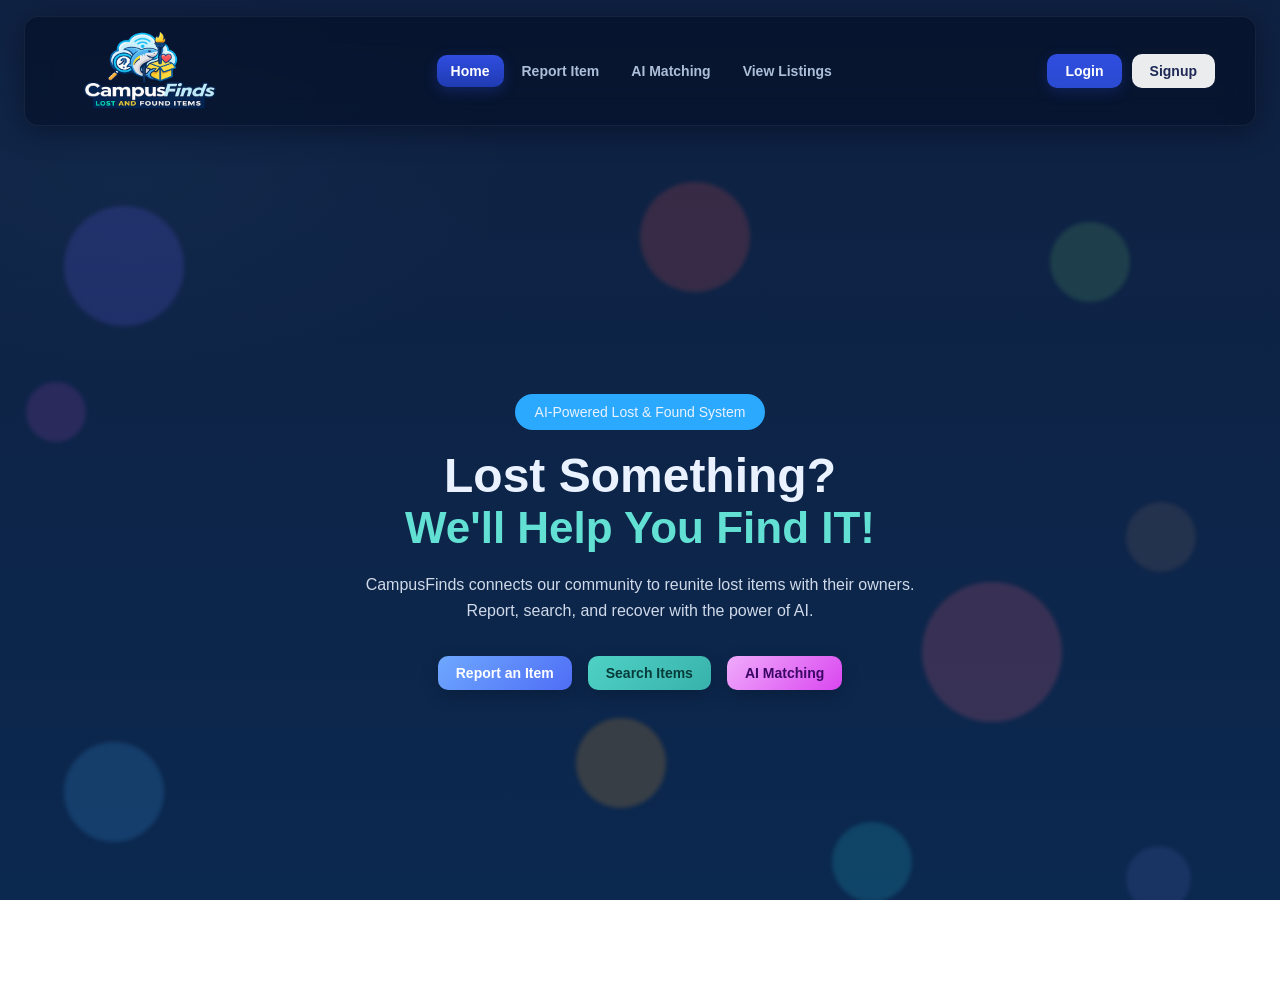
<file: index.html>
<!DOCTYPE html>
<html lang="en">
<head>
  <link rel="preconnect" href="https://ijfjkvwvkunhkipchfep.supabase.co">

    <meta charset="UTF-8">
    <meta name="viewport" content="width=device-width,initial-scale=1.0" />
    <title>CampusFinds | Home</title>
    <link rel="stylesheet" href="style.css">
    <link rel="stylesheet" href="responsive.css">
    <style>
        /* ── Profile Modal Dark Theme ── */
        #profileModal .modal-box {
            background: #1a1f2e !important;
            border: 1px solid rgba(255,255,255,0.08) !important;
            border-radius: 20px !important;
            padding: 0 !important;
            overflow: hidden;
            box-shadow: 0 32px 80px rgba(0,0,0,0.6) !important;
            max-width: 420px !important;
            width: 90% !important;
            position: relative;
        }

        .profile-modal-header {
            background: linear-gradient(135deg, #1e3a5f 0%, #1a1f2e 100%);
            padding: 36px 28px 24px;
            text-align: center;
            position: relative;
            border-bottom: 1px solid rgba(255,255,255,0.07);
        }

        .profile-modal-header h2 {
            font-size: 22px;
            font-weight: 700;
            color: #f1f5f9;
            margin: 0 0 20px;
            text-align: center;
        }

        .profile-pic-wrapper {
            position: relative;
            display: inline-block;
            cursor: pointer;
            margin: 0 auto;
        }

        .profile-pic-wrapper img {
            width: 100px;
            height: 100px;
            border-radius: 50%;
            object-fit: cover;
            border: 3px solid #3b82f6;
            box-shadow: 0 0 0 4px rgba(59,130,246,0.15);
            display: block;
            transition: opacity 0.2s;
        }

        .profile-pic-wrapper:hover img { 
            opacity: 0.75; 
        }

        .profile-pic-edit-overlay {
            position: absolute;
            inset: 0;
            border-radius: 50%;
            background: rgba(0,0,0,0.6);
            display: flex;
            flex-direction: column;
            align-items: center;
            justify-content: center;
            opacity: 0;
            transition: opacity 0.2s;
            pointer-events: none;
            gap: 4px;
        }

        .profile-pic-wrapper:hover .profile-pic-edit-overlay { 
            opacity: 1; 
        }

        .profile-pic-edit-overlay span { 
            font-size: 24px; 
        }

        .profile-pic-edit-overlay p { 
            font-size: 11px; 
            color: #fff; 
            font-weight: 600; 
            margin: 0; 
            letter-spacing: 0.5px; 
            text-transform: uppercase;
        }

        .profile-pic-hint {
            font-size: 12px;
            color: rgba(255,255,255,0.5);
            margin-top: 12px;
            text-align: center;
        }

        /* Hidden real file input, triggered by clicking the picture */
        #profileChangePic { 
            display: none !important; 
        }

        .profile-modal-body {
            padding: 24px 28px;
            background: #1a1f2e;
        }

        .profile-field {
            margin-bottom: 16px;
            background: rgba(255,255,255,0.04);
            border: 1px solid rgba(255,255,255,0.07);
            border-radius: 12px;
            padding: 14px 16px;
        }

        .profile-field .field-label {
            font-size: 11px;
            font-weight: 600;
            text-transform: uppercase;
            letter-spacing: 0.8px;
            color: rgba(255,255,255,0.4);
            margin-bottom: 6px;
        }

        .profile-field .field-value {
            font-size: 15px;
            font-weight: 600;
            color: #f1f5f9;
        }

        .profile-actions {
            display: flex;
            flex-direction: column;
            gap: 12px;
            margin-top: 24px;
        }

        .profile-save-btn {
            width: 100%;
            padding: 14px;
            border-radius: 12px;
            border: none;
            background: linear-gradient(135deg, #3b82f6, #2563eb);
            color: #fff;
            font-size: 15px;
            font-weight: 700;
            cursor: pointer;
            transition: all 0.2s;
            display: none;
            box-shadow: 0 4px 14px rgba(59,130,246,0.3);
        }

        .profile-save-btn:hover { 
            background: linear-gradient(135deg, #2563eb, #1d4ed8); 
            transform: translateY(-2px);
            box-shadow: 0 6px 20px rgba(59,130,246,0.4);
        }

        /* Close button styling */
        #profileModal .close {
            position: absolute;
            top: 16px;
            right: 16px;
            z-index: 10;
            width: 36px;
            height: 36px;
            display: flex;
            align-items: center;
            justify-content: center;
            border-radius: 50%;
            background: rgba(255,255,255,0.08);
            font-size: 22px;
            color: rgba(255,255,255,0.6);
            cursor: pointer;
            transition: all 0.2s;
            border: none;
            line-height: 1;
        }

        #profileModal .close:hover { 
            background: rgba(255,255,255,0.15); 
            color: #fff;
            transform: rotate(90deg);
        }
    
        .logout-btn {
            background: rgba(248,113,113,0.1);
            color: #f87171;
            border: 1px solid rgba(248,113,113,0.2);
            padding: 6px 14px;
            border-radius: 8px;
            cursor: pointer;
            font-size: 0.85rem;
            font-weight: 500;
            transition: all 0.2s;
        }
        .logout-btn:hover { background: rgba(248,113,113,0.2); border-color: rgba(248,113,113,0.4); }
        </style>
</head>
<body>

    <!-- Navigation Bar -->
    <header class="navbar">
        <div class="logo">
           <a href="index.html" class="logo">
           <img src="images/Logo.png" alt="CampusFinds Logo">
           </a>
        </div>

        <nav class="nav-links">
            <a class="active" href="index.html">Home</a>
            <a href="report.html">Report Item</a>
            <a href="ai-matching.html">AI Matching</a>
            <a href="listings.html">View Listings</a>
        </nav>

        <div class="nav-actions">
            <button class="btn login" onclick="openModal('loginModal')">Login</button>
            <button class="btn signup" onclick="openModal('signupModal')">Signup</button>

            <div class="profile-area" id="profileArea" style="display:none;">
                <img id="navProfilePic" alt="Profile" style="cursor:pointer;border-radius:50%;width:38px;height:38px;object-fit:cover;border:2px solid #3b82f6" title="View Profile">
                <button class="logout-btn" onclick="logoutUser()">Logout</button>
            </div>
        </div>
    
        <button class="hamburger" id="hamburgerBtn" aria-label="Toggle menu" onclick="toggleNav()">
          <span></span><span></span><span></span>
        </button>
    </header>

    <!-- Hero Section -->
    <section class="hero">
        <span class="badge"> AI-Powered Lost &amp; Found System</span>

        <h2>Lost Something?</h2>
        <h3>We'll Help You Find IT!</h3>

        <p>
            CampusFinds connects our community to reunite lost items with their owners.
            Report, search, and recover with the power of AI.
        </p>

        <div class="hero-buttons">
            <a href="report.html" class="btn action-btn report"> Report an Item</a>
            <a href="listings.html" class="btn action-btn search"> Search Items</a>
            <a href="ai-matching.html" class="btn action-btn ai"> AI Matching</a>
        </div>

        <!-- Decorative Circles -->
        <div class="circle c1"></div>
        <div class="circle c2"></div>
        <div class="circle c3"></div>
        <div class="circle c4"></div>
        <div class="circle c5"></div>
        <div class="circle c6"></div>
        <div class="circle c7"></div>
        <div class="circle c8"></div>
        <div class="circle c9"></div>
        <div class="circle c10"></div>
    </section>

    <!-- LOGIN MODAL -->
    <div class="modal" id="loginModal">
        <div class="modal-box">
            <span class="close" onclick="closeModal('loginModal')">&times;</span>
            <h2>Login</h2>
            <p class="modal-sub">Enter your email and password to access your account</p>
            <div>
                <label>Email</label>
                <input type="text" id="loginEmail" placeholder="your.email@example.com">
                <label>Password</label>
                <input type="password" id="loginPassword" placeholder="Enter your password">
                <button type="button" class="modal-btn" onclick="loginUser()">Login</button>
            </div>
            <p class="modal-link">
                Don't have an account?
                <a onclick="switchModal('loginModal','signupModal')">Signup here</a>
            </p>
        </div>
    </div>

    <!-- SIGNUP MODAL -->
    <div class="modal" id="signupModal">
        <div class="modal-box">
            <span class="close" onclick="closeModal('signupModal')">&times;</span>
            <h2>Sign Up</h2>
            <p class="modal-sub">Create a new account to get started</p>
            <div>
                <label>Full Name</label>
                <input type="text" id="signupName" placeholder="Enter your name" required>
                <label>Email</label>
                <input type="email" id="signupEmail" placeholder="your.email@example.com" required>
                <label>Phone Number</label>
                <input type="tel" id="signupPhone" placeholder="e.g. 09123456789">
                <label>Password</label>
                <input type="password" id="signupPassword" placeholder="Create a password" minlength="8" required>
                <label>Confirm Password</label>
                <input type="password" id="signupConfirm" placeholder="Confirm your password" required>

                <div class="profile-upload">
                    <label for="profileInput" class="profile-circle">
                        <img id="profilePreview" src="images/default-avatar.png" alt="Profile">
                        <div class="upload-icon">+</div>
                    </label>
                    <input type="file" id="profileInput" accept="image/*">
                    <p>Profile Picture</p>
                </div>

                <button type="button" class="modal-btn" onclick="signupUser()">Signup</button>
            </div>
            <p class="modal-link">
                Already have an account?
                <a onclick="switchModal('signupModal','loginModal')">Login here</a>
            </p>
        </div>
    </div>

    <script src="js/supabase.js" defer></script>
    <script src="js/auth.js" defer></script>


    <!-- PROFILE MODAL -->
    <div class="modal" id="profileModal">
        <div class="modal-box">
            <span class="close" onclick="closeProfileModal()">&times;</span>

            <div class="profile-modal-header">
                <h2>My Profile</h2>
                <label for="profileChangePic" class="profile-pic-wrapper" title="Click to change photo">
                    <img id="profileModalPic" src="images/default-avatar.png" alt="Profile">
                    <div class="profile-pic-edit-overlay">
                        <span></span>
                        <p>Change Photo</p>
                    </div>
                </label>
                <p class="profile-pic-hint">Click photo to change</p>
                <input type="file" id="profileChangePic" accept="image/*" onchange="previewProfileChange(this)">
            </div>

            <div class="profile-modal-body">
                <div class="profile-field">
                    <div class="field-label">Full Name</div>
                    <div class="field-value" id="profileModalName">—</div>
                </div>
                <div class="profile-field">
                    <div class="field-label">Email</div>
                    <div class="field-value" id="profileModalEmail">—</div>
                </div>
                <div class="profile-field">
                    <div class="field-label">Phone Number</div>
                    <div class="field-value" id="profileModalPhone">—</div>
                </div>
                <div class="profile-actions">
                    <button id="changePicBtn" type="button" class="profile-save-btn" onclick="changeProfilePicture()"> Save Photo</button>
                </div>
            </div>
        </div>
    </div>

    <script>
    function previewProfileChange(input) {
        if (input.files && input.files[0]) {
            const reader = new FileReader();
            reader.onload = e => {
                document.getElementById('profileModalPic').src = e.target.result;
                const btn = document.getElementById('changePicBtn');
                if (btn) { btn.style.display = 'block'; }
            };
            reader.readAsDataURL(input.files[0]);
        }
    }
    </script>

<script>
function toggleNav(){
  var btn = document.getElementById('hamburgerBtn');
  var links = document.querySelector('.nav-links');
  var actions = document.querySelector('.nav-actions');
  btn.classList.toggle('open');
  links.classList.toggle('open');
  actions.classList.toggle('open');
}
</script>

</body>
</html>
</file>
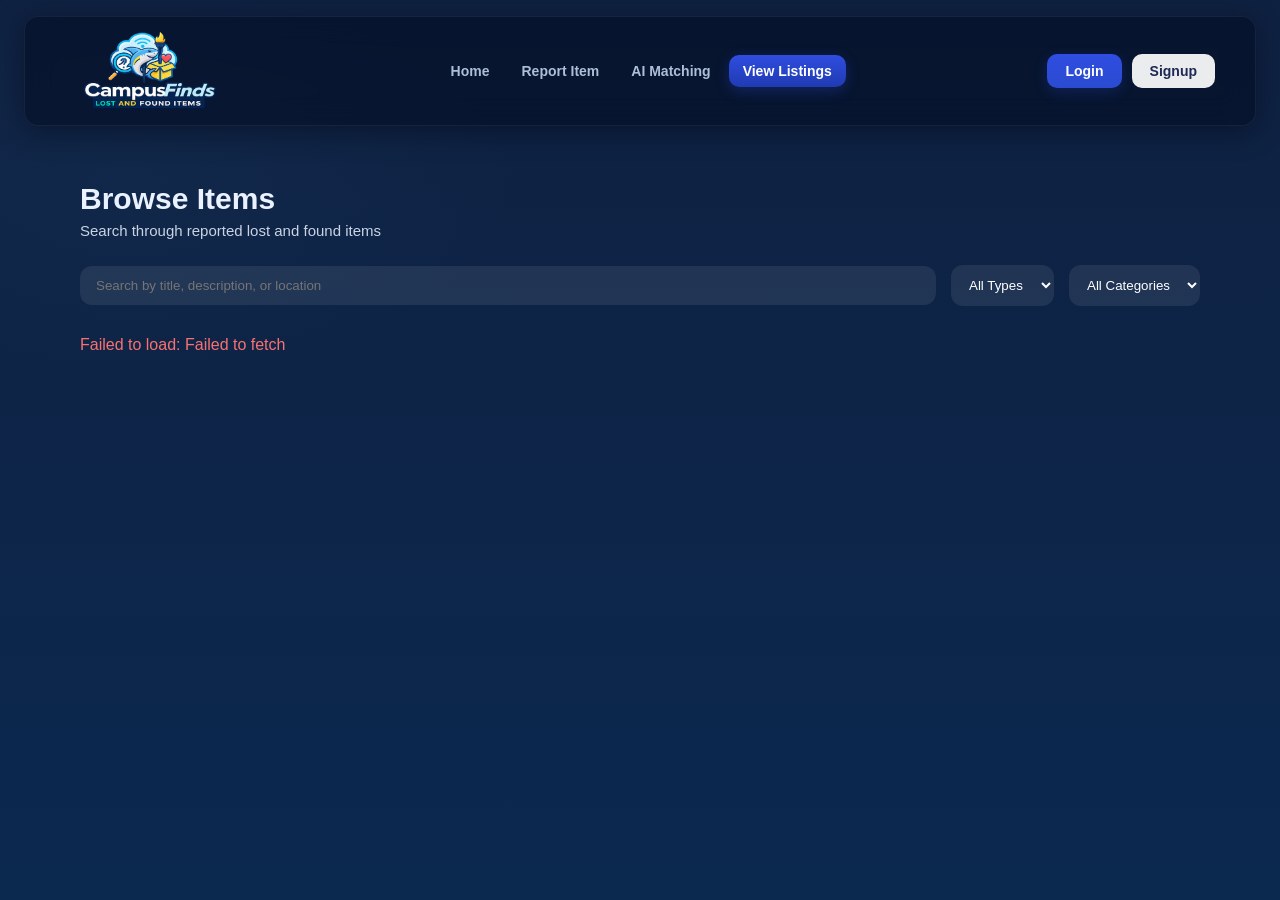
<file: listings.html>
<!DOCTYPE html>
<html lang="en">
<head>
  <link rel="preconnect" href="https://ijfjkvwvkunhkipchfep.supabase.co">

    <meta charset="UTF-8">
    <title>CampusFinds | View Listings</title>
    <meta name="viewport" content="width=device-width, initial-scale=1.0">
    <link rel="stylesheet" href="style.css">
    <link rel="stylesheet" href="responsive.css">
</head>
<body>

<!-- Navbar -->
<header class="navbar">
    <div class="logo">
        <a href="index.html" class="logo">
            <img src="images/Logo.png" alt="CampusFinds Logo">
        </a>
    </div>

    <nav class="nav-links">
        <a href="index.html">Home</a>
        <a href="report.html">Report Item</a>
        <a href="ai-matching.html">AI Matching</a>
        <a class="active" href="listings.html">View Listings</a>
    </nav>

    <div class="nav-actions">
       <button class="btn login" onclick="openModal('loginModal')">Login</button>
       <button class="btn signup" onclick="openModal('signupModal')">Signup</button>

       <div class="profile-area" id="profileArea" style="display:none;">
           <img id="navProfilePic" alt="Profile" style="cursor:pointer;border-radius:50%;width:38px;height:38px;object-fit:cover;border:2px solid #3b82f6" title="View Profile">
                <button class="logout-btn" onclick="logoutUser()">Logout</button>
       </div>
    </div>

        <button class="hamburger" id="hamburgerBtn" aria-label="Toggle menu" onclick="toggleNav()">
          <span></span><span></span><span></span>
        </button>
    </header>

<!-- Listings Page -->
<main class="page">
    <section class="listings-wrapper">

        <h2 class="page-title">Browse Items</h2>
        <p class="page-subtitle">Search through reported lost and found items</p>

        <!-- Search & Filters -->
        <div class="search-row">
            <div class="search-box">
                
                <input type="text" id="searchInput" placeholder="Search by title, description, or location">
            </div>

            <select class="filter" id="typeFilter">
                <option value="All">All Types</option>
                <option value="Lost">Lost</option>
                <option value="Found">Found</option>
            </select>

            <select class="filter" id="categoryFilter">
                <option value="All">All Categories</option>
                <option value="Electronics">Electronics</option>
                <option value="Accessories">Accessories</option>
                <option value="Wallet">Wallet</option>
                <option value="Keys">Keys</option>
                <option value="Books">Books</option>
                <option value="Clothing">Clothing</option>
                <option value="Others">Others</option>
            </select>
        </div>

        <div id="itemsContainer" class="items-grid">
          <!-- Skeleton cards shown while data loads -->
          <div class="skeleton-card" id="sk1"></div>
          <div class="skeleton-card" id="sk2"></div>
          <div class="skeleton-card" id="sk3"></div>
          <div class="skeleton-card" id="sk4"></div>
          <div class="skeleton-card" id="sk5"></div>
          <div class="skeleton-card" id="sk6"></div>
        </div>
        <style>
          .skeleton-card {
            background: rgba(255,255,255,0.03);
            border: 1px solid rgba(255,255,255,0.06);
            border-radius: 14px;
            height: 260px;
            position: relative;
            overflow: hidden;
          }
          .skeleton-card::after {
            content: '';
            position: absolute;
            inset: 0;
            background: linear-gradient(90deg, transparent 0%, rgba(255,255,255,0.05) 50%, transparent 100%);
            animation: shimmer 1.4s infinite;
          }
          @keyframes shimmer {
            0%   { transform: translateX(-100%); }
            100% { transform: translateX(100%); }
          }
        
        .logout-btn {
            background: rgba(248,113,113,0.1);
            color: #f87171;
            border: 1px solid rgba(248,113,113,0.2);
            padding: 6px 14px;
            border-radius: 8px;
            cursor: pointer;
            font-size: 0.85rem;
            font-weight: 500;
            transition: all 0.2s;
        }
        .logout-btn:hover { background: rgba(248,113,113,0.2); border-color: rgba(248,113,113,0.4); }
        </style>

        <!-- ITEM DETAIL MODAL STYLES -->
        <style>
            /* ── Item Detail Modal ── */
            .item-modal {
                display: none;
                position: fixed;
                inset: 0;
                background: rgba(0,0,0,0.65);
                backdrop-filter: blur(6px);
                z-index: 9999;
                align-items: center;
                justify-content: center;
                animation: fadeInOverlay 0.2s ease;
            }
            .item-modal.open { display: flex; }
            @keyframes fadeInOverlay { from { opacity:0 } to { opacity:1 } }

            .item-modal-content {
                background: #1a1f2e;
                border: 1px solid rgba(255,255,255,0.08);
                border-radius: 20px;
                width: 90%;
                max-width: 520px;
                max-height: 88vh;
                overflow-y: auto;
                padding: 0;
                position: relative;
                box-shadow: 0 32px 80px rgba(0,0,0,0.6);
                animation: slideUp 0.25s cubic-bezier(0.34,1.56,0.64,1);
            }
            @keyframes slideUp { from { transform:translateY(30px);opacity:0 } to { transform:translateY(0);opacity:1 } }

            .item-modal-content::-webkit-scrollbar { width: 5px; }
            .item-modal-content::-webkit-scrollbar-track { background: transparent; }
            .item-modal-content::-webkit-scrollbar-thumb { background: rgba(255,255,255,0.15); border-radius: 10px; }

            .modal-img-wrap {
                width: 100%;
                height: 220px;
                background: #0f1219;
                border-radius: 20px 20px 0 0;
                overflow: hidden;
                position: relative;
            }
            .modal-img-wrap img {
                width: 100%;
                height: 100%;
                object-fit: contain;
                padding: 16px;
            }
            .modal-img-placeholder {
                width: 100%;
                height: 100%;
                display: flex;
                align-items: center;
                justify-content: center;
                font-size: 64px;
                opacity: 0.3;
            }

            .modal-body {
                padding: 24px 28px 28px;
            }
            .modal-header-row {
                display: flex;
                align-items: flex-start;
                justify-content: space-between;
                gap: 12px;
                margin-bottom: 18px;
            }
            .modal-title-block h2 {
                font-size: 22px;
                font-weight: 700;
                color: #f1f5f9;
                margin: 0 0 6px;
                text-transform: capitalize;
            }
            .modal-type-badge {
                display: inline-flex;
                align-items: center;
                gap: 6px;
                padding: 4px 12px;
                border-radius: 20px;
                font-size: 12px;
                font-weight: 700;
                letter-spacing: 0.5px;
                text-transform: uppercase;
            }
            .modal-type-badge.lost { background: rgba(239,68,68,0.15); color: #f87171; border: 1px solid rgba(239,68,68,0.25); }
            .modal-type-badge.found { background: rgba(34,197,94,0.15); color: #4ade80; border: 1px solid rgba(34,197,94,0.25); }

            .close-item-modal {
                position: absolute;
                top: 14px;
                right: 18px;
                font-size: 22px;
                color: rgba(255,255,255,0.5);
                cursor: pointer;
                z-index: 10;
                width: 34px;
                height: 34px;
                display: flex;
                align-items: center;
                justify-content: center;
                border-radius: 50%;
                background: rgba(255,255,255,0.06);
                transition: all 0.2s;
                line-height: 1;
            }
            .close-item-modal:hover { background: rgba(255,255,255,0.12); color: #fff; }

            .modal-info-grid {
                display: grid;
                grid-template-columns: 1fr 1fr;
                gap: 12px;
                margin-bottom: 16px;
            }
            .modal-info-card {
                background: rgba(255,255,255,0.04);
                border: 1px solid rgba(255,255,255,0.07);
                border-radius: 12px;
                padding: 12px 14px;
            }
            .modal-info-card .info-label {
                font-size: 11px;
                font-weight: 600;
                text-transform: uppercase;
                letter-spacing: 0.8px;
                color: rgba(255,255,255,0.4);
                margin-bottom: 4px;
            }
            .modal-info-card .info-value {
                font-size: 14px;
                font-weight: 600;
                color: #e2e8f0;
                text-transform: capitalize;
            }
            .modal-info-full {
                background: rgba(255,255,255,0.04);
                border: 1px solid rgba(255,255,255,0.07);
                border-radius: 12px;
                padding: 14px;
                margin-bottom: 12px;
            }
            .modal-info-full .info-label {
                font-size: 11px;
                font-weight: 600;
                text-transform: uppercase;
                letter-spacing: 0.8px;
                color: rgba(255,255,255,0.4);
                margin-bottom: 6px;
            }
            .modal-info-full .info-value {
                font-size: 14px;
                color: #cbd5e1;
                line-height: 1.6;
            }

            .modal-reporter-row {
                display: flex;
                align-items: center;
                gap: 10px;
                background: rgba(59,130,246,0.08);
                border: 1px solid rgba(59,130,246,0.15);
                border-radius: 12px;
                padding: 12px 14px;
                margin-top: 4px;
            }
            .modal-reporter-avatar {
                width: 36px;
                height: 36px;
                border-radius: 50%;
                background: rgba(59,130,246,0.2);
                display: flex;
                align-items: center;
                justify-content: center;
                font-size: 16px;
                flex-shrink: 0;
            }
            .modal-reporter-info .info-label {
                font-size: 11px;
                color: rgba(255,255,255,0.4);
                text-transform: uppercase;
                letter-spacing: 0.8px;
                font-weight: 600;
            }
            .modal-reporter-info .info-value {
                font-size: 14px;
                font-weight: 600;
                color: #93c5fd;
            }

            /* ── Profile Modal ── */
            #profileModal .modal-box {
                background: #1a1f2e !important;
                border: 1px solid rgba(255,255,255,0.08) !important;
                border-radius: 20px !important;
                padding: 0 !important;
                overflow: hidden;
                box-shadow: 0 32px 80px rgba(0,0,0,0.6) !important;
                max-width: 420px !important;
                width: 90% !important;
                position: relative;
            }

            .profile-modal-header {
                background: linear-gradient(135deg, #1e3a5f 0%, #1a1f2e 100%);
                padding: 36px 28px 24px;
                text-align: center;
                position: relative;
                border-bottom: 1px solid rgba(255,255,255,0.07);
            }

            .profile-modal-header h2 {
                font-size: 22px;
                font-weight: 700;
                color: #f1f5f9;
                margin: 0 0 20px;
                text-align: center;
            }

            .profile-pic-wrapper {
                position: relative;
                display: inline-block;
                cursor: pointer;
                margin: 0 auto;
            }

            .profile-pic-wrapper img {
                width: 100px;
                height: 100px;
                border-radius: 50%;
                object-fit: cover;
                border: 3px solid #3b82f6;
                box-shadow: 0 0 0 4px rgba(59,130,246,0.15);
                display: block;
                transition: opacity 0.2s;
            }

            .profile-pic-wrapper:hover img { 
                opacity: 0.75; 
            }

            .profile-pic-edit-overlay {
                position: absolute;
                inset: 0;
                border-radius: 50%;
                background: rgba(0,0,0,0.6);
                display: flex;
                flex-direction: column;
                align-items: center;
                justify-content: center;
                opacity: 0;
                transition: opacity 0.2s;
                pointer-events: none;
                gap: 4px;
            }

            .profile-pic-wrapper:hover .profile-pic-edit-overlay { 
                opacity: 1; 
            }

            .profile-pic-edit-overlay span { 
                font-size: 24px; 
            }

            .profile-pic-edit-overlay p { 
                font-size: 11px; 
                color: #fff; 
                font-weight: 600; 
                margin: 0; 
                letter-spacing: 0.5px; 
                text-transform: uppercase;
            }

            .profile-pic-hint {
                font-size: 12px;
                color: rgba(255,255,255,0.5);
                margin-top: 12px;
                text-align: center;
            }

            /* Hidden real file input, triggered by clicking the picture */
            #profileChangePic { 
                display: none !important; 
            }

            .profile-modal-body {
                padding: 24px 28px;
                background: #1a1f2e;
            }

            .profile-field {
                margin-bottom: 16px;
                background: rgba(255,255,255,0.04);
                border: 1px solid rgba(255,255,255,0.07);
                border-radius: 12px;
                padding: 14px 16px;
            }

            .profile-field .field-label {
                font-size: 11px;
                font-weight: 600;
                text-transform: uppercase;
                letter-spacing: 0.8px;
                color: rgba(255,255,255,0.4);
                margin-bottom: 6px;
            }

            .profile-field .field-value {
                font-size: 15px;
                font-weight: 600;
                color: #f1f5f9;
            }

            .profile-actions {
                display: flex;
                flex-direction: column;
                gap: 12px;
                margin-top: 24px;
            }

            .profile-save-btn {
                width: 100%;
                padding: 14px;
                border-radius: 12px;
                border: none;
                background: linear-gradient(135deg, #3b82f6, #2563eb);
                color: #fff;
                font-size: 15px;
                font-weight: 700;
                cursor: pointer;
                transition: all 0.2s;
                display: none;
                box-shadow: 0 4px 14px rgba(59,130,246,0.3);
            }

            .profile-save-btn:hover { 
                background: linear-gradient(135deg, #2563eb, #1d4ed8); 
                transform: translateY(-2px);
                box-shadow: 0 6px 20px rgba(59,130,246,0.4);
            }

            /* Close button styling */
            #profileModal .close {
                position: absolute;
                top: 16px;
                right: 16px;
                z-index: 10;
                width: 36px;
                height: 36px;
                display: flex;
                align-items: center;
                justify-content: center;
                border-radius: 50%;
                background: rgba(255,255,255,0.08);
                font-size: 22px;
                color: rgba(255,255,255,0.6);
                cursor: pointer;
                transition: all 0.2s;
                border: none;
                line-height: 1;
            }

            #profileModal .close:hover { 
                background: rgba(255,255,255,0.15); 
                color: #fff;
                transform: rotate(90deg);
            }
        </style>

        <!-- ITEM DETAIL MODAL -->
        <div id="itemModal" class="item-modal">
            <div class="item-modal-content">
                <span class="close-item-modal" onclick="closeItemModal()">&times;</span>

                <!-- Image -->
                <div class="modal-img-wrap">
                    <img id="modalImage" alt="Item" onerror="this.style.display='none';document.getElementById('modalImgPlaceholder').style.display='flex'">
                    <div class="modal-img-placeholder" id="modalImgPlaceholder" style="display:none"></div>
                </div>

                <div class="modal-body">
                    <!-- Title + badge -->
                    <div class="modal-header-row">
                        <div class="modal-title-block">
                            <h2 id="modalTitle"></h2>
                            <span id="modalTypeBadge" class="modal-type-badge lost"></span>
                        </div>
                    </div>

                    <!-- Info grid -->
                    <div class="modal-info-grid">
                        <div class="modal-info-card">
                            <div class="info-label"> Category</div>
                            <div class="info-value" id="modalCategory">—</div>
                        </div>
                        <div class="modal-info-card">
                            <div class="info-label"> Location</div>
                            <div class="info-value" id="modalLocation">—</div>
                        </div>
                    </div>

                    <!-- Description -->
                    <div class="modal-info-full">
                        <div class="info-label"> Description</div>
                        <div class="info-value" id="modalDescription">—</div>
                    </div>

                    <!-- Reporter -->
                    <div class="modal-reporter-row">
                        <div class="modal-reporter-avatar"> </div>
                        <div class="modal-reporter-info">
                            <div class="info-label">Reported by</div>
                            <div class="info-value" id="modalReporter">—</div>
                        </div>
                    </div>

                    <!-- Status -->
                    <div class="modal-status-row">
                        <div class="info-label">Status</div>
                        <span id="modalStatusBadge" class="modal-status-badge pending">Pending</span>
                    </div>
                </div>
            </div>
        </div>

        <!-- EDIT ITEM MODAL -->
        <div id="editModal" class="item-modal">
            <div class="item-modal-content" style="max-width:500px;">
                <span class="close-item-modal" onclick="closeEditModal()">&times;</span>

                <!-- Header -->
                <div style="padding:24px 28px 0;">
                    <h2 style="font-size:20px;font-weight:700;color:#f1f5f9;margin:0 0 4px;">Edit Item</h2>
                    <p style="font-size:13px;color:rgba(255,255,255,0.45);margin:0 0 22px;">Update the details for this reported item</p>
                </div>

                <!-- Form body -->
                <div style="padding:0 28px 28px;display:flex;flex-direction:column;gap:14px;">

                    <!-- Item Name -->
                    <div class="edit-field">
                        <label class="edit-label">Item Name</label>
                        <input type="text" id="editName" class="edit-input" placeholder="e.g. Black Wallet">
                    </div>

                    <!-- Category dropdown -->
                    <div class="edit-field">
                        <label class="edit-label">Category</label>
                        <select id="editCategory" class="edit-input edit-select">
                            <option value="" disabled>Select a category…</option>
                            <option value="Electronics"> Electronics</option>
                            <option value="Wallet"> Wallet / Purse</option>
                            <option value="Keys"> Keys</option>
                            <option value="Books"> Books / Notebooks</option>
                            <option value="ID / Cards"> ID / Cards</option>
                            <option value="Clothing"> Clothing</option>
                            <option value="Accessories"> Accessories / Jewelry</option>
                            <option value="Bag / Backpack"> Bag / Backpack</option>
                            <option value="Umbrella"> Umbrella</option>
                            <option value="Sports Equipment"> Sports Equipment</option>
                            <option value="Others"> Others</option>
                        </select>
                    </div>

                    <!-- Two-col row: Location -->
                    <div class="edit-field">
                        <label class="edit-label">Location</label>
                        <input type="text" id="editLocation" class="edit-input" placeholder="e.g. Library Level 2">
                    </div>

                    <!-- Description -->
                    <div class="edit-field">
                        <label class="edit-label">Description</label>
                        <textarea id="editDescription" class="edit-input edit-textarea" placeholder="Describe the item (color, brand, marks…)"></textarea>
                    </div>

                    <!-- Actions -->
                    <div style="display:flex;gap:10px;margin-top:4px;">
                        <button onclick="closeEditModal()" style="flex:1;padding:12px;border-radius:10px;border:1px solid rgba(255,255,255,0.12);background:rgba(255,255,255,0.06);color:rgba(255,255,255,0.7);font-size:14px;font-weight:600;cursor:pointer;transition:background 0.2s;" onmouseover="this.style.background='rgba(255,255,255,0.1)'" onmouseout="this.style.background='rgba(255,255,255,0.06)'">Cancel</button>
                        <button onclick="saveEdit()" style="flex:2;padding:12px;border-radius:10px;border:none;background:linear-gradient(135deg,#3b82f6,#2563eb);color:#fff;font-size:14px;font-weight:700;cursor:pointer;box-shadow:0 4px 14px rgba(59,130,246,0.3);transition:opacity 0.2s,transform 0.15s;" onmouseover="this.style.opacity='0.9'" onmouseout="this.style.opacity='1'"> Save Changes</button>
                    </div>
                </div>
            </div>
        </div>

    </section>
</main>

<!-- LOGIN MODAL -->
<div class="modal" id="loginModal">
    <div class="modal-box">
        <span class="close" onclick="closeModal('loginModal')">&times;</span>
        <h2>Login</h2>
        <p class="modal-sub">Enter your email and password to access your account</p>
        <div>
            <label>Email</label>
            <input type="email" id="loginEmail" placeholder="your.email@example.com">
            <label>Password</label>
            <input type="password" id="loginPassword" placeholder="Enter your password">
            <button type="button" class="modal-btn" onclick="loginUser()">Login</button>
        </div>
        <p class="modal-link">
            Don't have an account?
            <a onclick="switchModal('loginModal','signupModal')">Signup here</a>
        </p>
    </div>
</div>

    <!-- SIGNUP MODAL -->
    <div class="modal" id="signupModal">
        <div class="modal-box">
            <span class="close" onclick="closeModal('signupModal')">&times;</span>
            <h2>Sign Up</h2>
            <p class="modal-sub">Create a new account to get started</p>
            <div>
                <label>Full Name</label>
                <input type="text" id="signupName" placeholder="Enter your name" required>
                <label>Email</label>
                <input type="email" id="signupEmail" placeholder="your.email@example.com" required>
                <label>Phone Number</label>
                <input type="tel" id="signupPhone" placeholder="e.g. 09123456789">
                <label>Password</label>
                <input type="password" id="signupPassword" placeholder="Create a password" required>
                <label>Confirm Password</label>
                <input type="password" id="signupConfirm" placeholder="Confirm your password" required>

                <div class="profile-upload">
                    <label for="profileInput" class="profile-circle">
                        <img id="profilePreview" src="images/default-avatar.png" alt="Profile">
                        <div class="upload-icon">+</div>
                    </label>
                    <input type="file" id="profileInput" accept="image/*">
                    <p>Profile Picture</p>
                </div>

                <button type="button" class="modal-btn" onclick="signupUser()">Signup</button>
            </div>
            <p class="modal-link">
                Already have an account?
                <a onclick="switchModal('signupModal','loginModal')">Login here</a>
            </p>
        </div>
    </div>

<script src="js/supabase.js" defer></script>
<script src="js/auth.js" defer></script>
<script src="js/main.js" defer></script>


    <!-- PROFILE MODAL -->
    <div class="modal" id="profileModal">
        <div class="modal-box">
            <span class="close" onclick="closeProfileModal()">&times;</span>

            <div class="profile-modal-header">
                <h2>My Profile</h2>
                <label for="profileChangePic" class="profile-pic-wrapper" title="Click to change photo">
                    <img id="profileModalPic" src="images/default-avatar.png" alt="Profile">
                    <div class="profile-pic-edit-overlay">
                        <span></span>
                        <p>Change Photo</p>
                    </div>
                </label>
                <p class="profile-pic-hint">Click photo to change</p>
                <input type="file" id="profileChangePic" accept="image/*" onchange="previewProfileChange(this)">
            </div>

            <div class="profile-modal-body">
                <div class="profile-field">
                    <div class="field-label">Full Name</div>
                    <div class="field-value" id="profileModalName">—</div>
                </div>
                <div class="profile-field">
                    <div class="field-label">Email</div>
                    <div class="field-value" id="profileModalEmail">—</div>
                </div>
                <div class="profile-field">
                    <div class="field-label">Phone Number</div>
                    <div class="field-value" id="profileModalPhone">—</div>
                </div>
                <div class="profile-actions">
                    <button id="changePicBtn" type="button" class="profile-save-btn" onclick="changeProfilePicture()"> Save Photo</button>
                </div>
            </div>
        </div>
    </div>

    <script>
    function previewProfileChange(input) {
        if (input.files && input.files[0]) {
            const reader = new FileReader();
            reader.onload = e => {
                document.getElementById('profileModalPic').src = e.target.result;
                const btn = document.getElementById('changePicBtn');
                if (btn) { btn.style.display = 'block'; }
            };
            reader.readAsDataURL(input.files[0]);
        }
    }
    </script>


<script>
function toggleNav(){
  var btn = document.getElementById('hamburgerBtn');
  var links = document.querySelector('.nav-links');
  var actions = document.querySelector('.nav-actions');
  btn.classList.toggle('open');
  links.classList.toggle('open');
  actions.classList.toggle('open');
}
</script>

</body>
</html>
</file>
<file: style.css>
/* ========================= */
/*         MAIN LOOK         */
/* ========================= */
* {
    margin: 0;
    padding: 0;
    box-sizing: border-box;
    font-family: 'Segoe UI', sans-serif;
}

body {
    background: linear-gradient(180deg, #0f1c3f, #0a2a5e);
    background-attachment: fixed;
    color: white;
    min-height: 100vh;
}

/* ========================= */
/*     UNIFIED NAVBAR        */
/* ========================= */

/* ── Hamburger button (hidden on desktop) ── */
.hamburger {
  display: none;
  flex-direction: column;
  justify-content: center;
  gap: 5px;
  background: none;
  border: none;
  cursor: pointer;
  padding: 6px;
  z-index: 200;
}
.hamburger span {
  display: block;
  width: 24px;
  height: 2.5px;
  background: #fff;
  border-radius: 2px;
  transition: transform 0.3s, opacity 0.3s;
}
.hamburger.open span:nth-child(1) { transform: translateY(7.5px) rotate(45deg); }
.hamburger.open span:nth-child(2) { opacity: 0; }
.hamburger.open span:nth-child(3) { transform: translateY(-7.5px) rotate(-45deg); }

/* Buttons */
.btn {
    border: none;
    padding: 10px 18px;
    border-radius: 12px;
    cursor: pointer;
    font-weight: 600;
}

.login {
    background: #2f4de0;
    color: white;
}

.signup {
    background: #f2f2f2;
    color: #333;
}

/* Hero Section */
.hero {
    text-align: center;
    padding: 60px 24px;
    position: relative;
    overflow: hidden;
    min-height: calc(100vh - 100px);
    display: flex;
    flex-direction: column;
    align-items: center;
    justify-content: center;
}

.hero h2 {
    font-size: 48px;
    margin-top: 18px;
    margin-bottom: 0;
    line-height: 1.15;
}

.hero h3 {
    font-size: 44px;
    color: #62e0d3;
    margin-bottom: 18px;
    line-height: 1.15;
}

.hero p {
    max-width: 580px;
    margin: 0 auto 32px;
    font-size: 16px;
    opacity: 0.88;
    line-height: 1.65;
}

.hero-buttons {
    display: flex;
    justify-content: center;
    gap: 16px;
    flex-wrap: wrap;
    margin-top: 0;
    width: 100%;
    max-width: 600px;
}

.action-btn{
  padding:14px 24px;
  border-radius:14px;
  font-weight:700;
  text-decoration:none;
  display:inline-flex;
  align-items:center;
  gap:8px;
  transition: all 0.25s ease;
  cursor:pointer;
  box-shadow: 0 6px 18px rgba(0,0,0,0.2);
}

.action-btn.report{
  background: linear-gradient(135deg,#6ea8ff,#4f6df5);
  color:white;
}

.action-btn.search{
  background: linear-gradient(135deg,#4fd1c5,#38b2ac);
  color:#073b3a;
}

.action-btn.ai{
  background: linear-gradient(135deg,#f0abfc,#d946ef);
  color:#3b0764;
}

/* HOVER EFFECT */
.action-btn:hover{
  transform: translateY(-4px) scale(1.03);
  box-shadow: 0 12px 30px rgba(0,0,0,0.3);
}

/* CLICK EFFECT */
.action-btn:active{
  transform: scale(0.97);
}

/* Badge */
.badge {
    background: #2aa9ff;
    padding: 10px 20px;
    border-radius: 20px;
    font-size: 14px;
    display: inline-block;
}

/* Decorative Circles — contained inside .hero, pointer-events off */
.background { display: none; } /* legacy, unused */

/* Base circle style */
.circle {
  position: absolute;
  border-radius: 50%;
  opacity: 0.18;
  filter: blur(2px);
  pointer-events: none;
  z-index: 0;
  animation: float 20s infinite ease-in-out alternate;
}

/* Hero content sits above circles */
.hero > *:not(.circle) { position: relative; z-index: 1; }

/* Different sizes — smaller so they never cover text */
.c1  { width: 120px; height: 120px; background: #6c63ff; top: 8%;  left: 5%;  animation-duration: 28s; }
.c2  { width: 140px; height: 140px; background: #ff6584; top: 55%; left: 72%; animation-duration: 25s; }
.c3  { width: 100px; height: 100px; background: #42a5f5; top: 75%; left: 5%;  animation-duration: 23s; }
.c4  { width:  80px; height:  80px; background: #66bb6a; top: 10%; left: 82%; animation-duration: 29s; }
.c5  { width:  90px; height:  90px; background: #ffa726; top: 72%; left: 45%; animation-duration: 27s; }
.c6  { width:  60px; height:  60px; background: #ab47bc; top: 30%; left: 2%;  animation-duration: 21s; }
.c7  { width:  80px; height:  80px; background: #26c6da; top: 85%; left: 65%; animation-duration: 27s; }
.c8  { width: 110px; height: 110px; background: #ef5350; top: 5%;  left: 50%; animation-duration: 26s; }
.c9  { width:  70px; height:  70px; background: #8d6e63; top: 45%; left: 88%; animation-duration: 22s; }
.c10 { width:  65px; height:  65px; background: #5c6bc0; top: 88%; left: 88%; animation-duration: 24s; }

/* Floating animation */
@keyframes float {
  0% {
    transform: translate(0px, 0px);
  }
  50% {
    transform: translate(100px, -80px);
  }
  100% {
    transform: translate(-80px, 60px);
  }
}


/* ========================= */
/*           REPORT          */
/* ========================= */
:root{
  --bg-1: #0f2141;
  --bg-2: #0b284f;
  --card-bg: rgba(255,255,255,0.03);
  --card-inner: linear-gradient(180deg, rgba(255,255,255,0.03), rgba(255,255,255,0.01));
  --accent: #3eaaff;
  --accent-2: #44d0b6;
  --muted: rgba(255,255,255,0.75);
  --input-bg: rgba(255,255,255,0.07);
  --pill: rgba(255,255,255,0.06);
  --shadow: 0 6px 20px rgba(2,6,23,0.6);
  --radius: 14px;
  font-family: "Segoe UI", Roboto, system-ui, -apple-system, "Helvetica Neue", Arial;
}

* { box-sizing: border-box; margin:0; padding:0; }

/* --------- Page background --------- */
html { min-height:100%; }
html,body { height:100%; }
body{
  min-height:100vh;
  background: radial-gradient(1000px 500px at 10% 20%, rgba(90,170,220,0.04), transparent 40%),
              linear-gradient(180deg, var(--bg-1), var(--bg-2));
  background-attachment: fixed;
  color: #eaf2ff;
  -webkit-font-smoothing:antialiased;
  -moz-osx-font-smoothing:grayscale;
  padding-bottom:60px;
}

/* --------- Navbar (single source of truth) --------- */
.navbar {
  display: flex;
  align-items: center;
  justify-content: space-between;
  padding: 14px 40px;
  background: rgba(3, 12, 34, 0.55);
  backdrop-filter: blur(14px);
  -webkit-backdrop-filter: blur(14px);
  border-radius: 14px;
  margin: 16px 24px;
  box-shadow: 0 6px 28px rgba(2, 6, 23, 0.45);
  border: 1px solid rgba(255,255,255,0.06);
  position: sticky;
  top: 10px;
  z-index: 100;
}

/* Logo */
.logo {
  display: flex;
  align-items: center;
  gap: 0;
  background: none;
  padding: 0;
  text-decoration: none;
}
.logo img {
  height: auto;
  width: clamp(100px, 22vw, 160px);
  max-height: 64px;
  object-fit: contain;
  display: block;
  cursor: pointer;
  transition: opacity 0.2s;
}
.logo img:hover { opacity: 0.82; }

/* Nav links */
.nav-links {
  display: flex;
  align-items: center;
  gap: 4px;
  list-style: none;
}
.nav-links a {
  color: rgba(210, 228, 255, 0.82);
  text-decoration: none;
  font-weight: 600;
  font-size: 14px;
  padding: 8px 14px;
  border-radius: 10px;
  transition: background 0.18s, color 0.18s;
  white-space: nowrap;
}
.nav-links a:hover {
  background: rgba(255,255,255,0.08);
  color: #fff;
}
.nav-links a.active {
  background: linear-gradient(180deg, #2f4de0, #1f3bb2);
  color: #fff;
  box-shadow: 0 4px 14px rgba(47, 77, 224, 0.28);
}

/* Nav actions */
.nav-actions {
  display: flex;
  align-items: center;
  gap: 10px;
}

/* Button base */
.btn {
  border: 0;
  cursor: pointer;
  border-radius: 10px;
  padding: 9px 18px;
  font-weight: 700;
  font-size: 14px;
  transition: opacity 0.18s, transform 0.15s;
}
.btn:hover { opacity: 0.88; transform: translateY(-1px); }

/* nav buttons */
.login {
  background: linear-gradient(180deg, #2f4de0, #2a4bd1);
  color: #fff;
  box-shadow: 0 4px 14px rgba(47, 77, 224, 0.22);
}
.signup {
  background: rgba(255,255,255,0.92);
  color: #1e2a55;
}

/* --------- Page / Card layout --------- */
.page{ display:flex; justify-content:center; align-items:flex-start; margin-top:28px; }

.report-wrapper{ width:100%; max-width:900px; padding: 28px; }

/* card */
.report-card{
  background: linear-gradient(180deg, rgba(255,255,255,0.02), rgba(255,255,255,0.01));
  border-radius: 18px;
  padding: 34px;
  box-shadow: 0 14px 40px rgba(2,8,30,0.5);
  border: 1px solid rgba(255,255,255,0.03);
}

.card-title{ text-align:center; font-size:26px; color: #9ef0d2; margin-bottom:6px; font-weight:800; }
.card-sub{ text-align:center; color: rgba(235,245,255,0.85); opacity:0.8; font-size:13px; margin-bottom:22px; }

/* labels + inputs */
.field-label{ display:block; font-weight:700; color:#cfe9ff; margin-bottom:10px; font-size:13px; }
.required{ color:#ff6b8a; margin-left:6px; }

/* Toggle / Item type */
.toggle-group{
  display:flex;
  gap:18px;
  margin-bottom:18px;
}

/* hide radio */
.toggle-group input[type="radio"]{ display:none; }

/* label styling acts as big button */
.toggle-group .toggle{
  flex:1;
  padding:16px 18px;
  display:flex;
  align-items:center;
  justify-content:center;
  border-radius:12px;
  background: var(--pill);
  color: #eaf4ff;
  font-weight:700;
  cursor:pointer;
  border: 1px solid rgba(255,255,255,0.03);
  transition: transform .12s ease, box-shadow .12s ease;
}

/* radio checked styling */
.toggle-group input[type="radio"]:checked + .toggle{
  background: linear-gradient(180deg,#637dff,#2f4de0);
  box-shadow: 0 10px 30px rgba(47,77,224,0.18);
  transform: translateY(-3px);
}

/* Grid: 2 columns */
.grid-2{
  display:grid;
  grid-template-columns: 1fr 1fr;
  gap:14px 22px;
  margin-top:10px;
}

/* allow large textarea to span both columns */
.field.full { grid-column: 1 / -1; }

.field input[type="text"],
.field input[type="email"],
.field input[type="datetime-local"],
.field textarea {
  width:100%;
  background: var(--input-bg);
  border: 1px solid rgba(255,255,255,0.04);
  padding:12px 14px;
  border-radius:10px;
  color: #eaf2ff;
  font-size:14px;
  outline:none;
}

/* textarea style */
.field textarea { resize:vertical; min-height:86px; }

/* Upload box */
.upload-box{
  display:block;
  margin-top:12px;
  border: 2px dashed rgba(255,255,255,0.08);
  border-radius:12px;
  padding: 12px;
  cursor:pointer;
  background: rgba(255,255,255,0.01);
  transition: background .12s ease, border-color .12s ease;
}
.upload-box input[type="file"]{ display:none; }

.upload-box:hover{ background: rgba(255,255,255,0.02); border-color: rgba(255,255,255,0.12); }

.upload-inner{
  display:flex; align-items:center; gap:16px;
  padding:10px;
}
.upload-icon{
  min-width:48px; min-height:48px;
  border-radius:8px;
  background: rgba(255,255,255,0.04);
  display:flex; align-items:center; justify-content:center;
  font-size:20px;
}
.upload-text{ color: rgba(230,240,255,0.85); opacity:0.85; font-weight:600; }

/* Submit full-width button */
.submit{
  display:block;
  width:100%;
  margin-top:18px;
  padding:14px;
  border-radius:12px;
  font-weight:900;
  background: linear-gradient(180deg,#f6eefc,#f9e8ff);
  color:#6a3b7a;
  box-shadow: 0 10px 24px rgba(150,80,160,0.12);
  border:1px solid rgba(255,255,255,0.04);
}

/* MATCH ALERT */
.match-alert{
  position:fixed;
  top:0;
  left:0;
  width:100%;
  height:100%;
  background:rgba(0,0,0,0.7);
  display:none;
  justify-content:center;
  align-items:center;
  z-index:2000;
}

.match-alert-box{
  background:#fff;
  padding:25px;
  border-radius:12px;
  text-align:center;
  width:90%;
  max-width:400px;
}

.match-alert-box h3{
  color:#22c55e;
  margin-bottom:10px;
}

.match-alert-box button{
  margin-top:15px;
  padding:10px 16px;
  border:none;
  background:#3b82f6;
  color:white;
  border-radius:8px;
  cursor:pointer;
}


/* ========================= */
/*     AI MATCHING PAGE      */
/* ========================= */
.ai-wrapper {
    width: 100%;
    max-width: 1100px;
    margin: 30px auto;
    padding: 30px;
}

.ai-header {
    display: flex;
    align-items: center;
    justify-content: space-between;
    margin-bottom: 20px;
}

.ai-header h2 {
    font-size: 26px;
    font-weight: 800;
    color: #ffffff;
}

.ai-action-btn {
    background: linear-gradient(180deg, #f5e9ff, #ead7ff);
    color: #6b3fa0;
    font-weight: 700;
    padding: 10px 18px;
}

.ai-action-btn {
  display: inline-block;
  padding: 12px 22px;
  border-radius: 12px;
  background: linear-gradient(180deg, #f7eaff, #ecd9ff);
  color: #6b3fa0;
  font-weight: 700;
  cursor: pointer;
  border: none;
  box-shadow: 0 6px 16px rgba(120, 80, 200, 0.25);
  transition: all 0.2s ease;
}

.ai-action-btn:hover {
  transform: translateY(-3px);
  box-shadow: 0 10px 22px rgba(120, 80, 200, 0.35);
}

.ai-action-btn:active {
  transform: scale(0.96);
  box-shadow: 0 4px 10px rgba(120, 80, 200, 0.2);
}

.ai-description {
    background: rgba(255, 255, 255, 0.06);
    padding: 18px 22px;
    border-radius: 14px;
    font-size: 14px;
    line-height: 1.6;
    margin-bottom: 26px;
    color: #e8f1ff;
}

/* Upload Card */
.ai-card {
    display: flex;
    align-items: center;
    gap: 30px;
    background: rgba(255, 255, 255, 0.05);
    border-radius: 18px;
    padding: 26px;
    border: 1px solid rgba(255, 255, 255, 0.06);
}

.ai-upload-icon {
    width: 110px;
    height: 110px;
    border-radius: 14px;
    background: rgba(255, 255, 255, 0.08);
    display: flex;
    align-items: center;
    justify-content: center;
    font-size: 36px;
    color: #dbe7ff;
}

.ai-upload-text h3 {
    font-size: 18px;
    margin-bottom: 8px;
}

.ai-upload-text p {
    font-size: 14px;
    opacity: 0.85;
    margin-bottom: 14px;
    max-width: 500px;
}

.ai-upload-btn {
  display: inline-block;
  padding: 12px 22px;
  border-radius: 12px;
  background: linear-gradient(180deg, #f7eaff, #ecd9ff);
  color: #6b3fa0;
  font-weight: 700;
  cursor: pointer;
  border: none;
  box-shadow: 0 6px 16px rgba(120, 80, 200, 0.25);
  transition: all 0.2s ease;
}

.ai-upload-btn:hover {
  transform: translateY(-3px);
  box-shadow: 0 10px 22px rgba(120, 80, 200, 0.35);
}

.ai-upload-btn:active {
  transform: scale(0.96);
  box-shadow: 0 4px 10px rgba(120, 80, 200, 0.2);
}

.ai-upload-btn,
.ai-actiown-btn {
  position: relative;
  overflow: hidden;
}

/* AI MATCH RESULTS */
.match-grid{
  display:grid;
  grid-template-columns:repeat(auto-fit,minmax(350px,1fr));
  gap:25px;
  margin-top:30px;
}

.match-card{
  background:rgba(255,255,255,0.08);
  padding:20px;
  border-radius:14px;
  display:flex;
  flex-direction:column;
  align-items:center;
  color:white;
}

.match-section{
  text-align:center;
  margin-bottom:10px;
}

.match-image{
  width:150px;
  height:120px;
  object-fit:cover;
  border-radius:8px;
}

.match-btn{
  margin-top:10px;
  background:#22c55e;
  border:none;
  padding:10px 16px;
  color:white;
  border-radius:8px;
}


/* ========================= */
/* VIEW LISTINGS PAGE */
/* ========================= */
.listings-wrapper {
    width: 100%;
    max-width: 1100px;
    margin: 30px auto;
    padding: 30px;
}

.page-title {
    font-size: 30px;
    font-weight: 800;
    margin-bottom: 6px;
}

.page-subtitle {
    font-size: 15px;
    opacity: 0.85;
    margin-bottom: 26px;
}

/* Filter Bar */
.filter-bar {
    display: flex;
    align-items: center;
    gap: 16px;
    background: rgba(255, 255, 255, 0.06);
    padding: 16px;
    border-radius: 16px;
    border: 1px solid rgba(255,255,255,0.05);
}

/* Search Bar */
.search-row{
  display:flex;
  align-items:center;
  gap:15px;
  margin-top:20px;
  flex-wrap:wrap;
}

.search-box{
  flex:1;
  display:flex;
  align-items:center;
  gap:10px;
  background: rgba(255,255,255,0.08);
  padding:12px 16px;
  border-radius:12px;
  color:#cfe3ff;
}

.search-box input{
  width:100%;
  border:none;
  outline:none;
  background:transparent;
  color:white;
}

/* Dropdowns */
.filter{
  padding:12px 14px;
  border-radius:12px;
  border:none;
  background: rgba(255,255,255,0.08);
  color:white;
  cursor:pointer;
}

.filter option {
    background:#0f2141;
    color: white;
}

/* Placeholder */
.items-placeholder {
    margin-top: 40px;
    text-align: center;
    opacity: 0.5;
    font-size: 14px;
}

/* Listings Cards */
.items-grid{
  display:grid;
  grid-template-columns:repeat(auto-fit,minmax(250px,1fr));
  gap:20px;
  margin-top:30px;
}

.item-card{
  background:rgba(255,255,255,0.08);
  padding:15px;
  border-radius:14px;
  color:white;
}

.item-card h3{
  margin:10px 0;
}

.item-image{
  width:100%;
  height:180px;
  object-fit:cover;
  border-radius:10px;
}

/* Item Modal */
.item-modal{
  position:fixed;
  top:0;
  left:0;
  width:100%;
  height:100%;
  background:rgba(0,0,0,0.7);
  display:none;
  justify-content:center;
  align-items:center;
  z-index:1000;
}

.item-modal-content{
  background:#fff;
  padding:25px;
  border-radius:12px;
  width:90%;
  max-width:500px;
  position:relative;
  text-align:left;
}

.modal-image{
  width:100%;
  height:250px;
  object-fit:cover;
  border-radius:10px;
  margin-bottom:15px;
}

.close-item-modal{
  position:absolute;
  right:15px;
  top:10px;
  font-size:26px;
  cursor:pointer;
}

.item-actions{
  display:flex;
  gap:10px;
  margin-top:10px;
}

.edit-btn{
  background:#3b82f6;
  border:none;
  color:white;
  padding:6px 12px;
  border-radius:6px;
  cursor:pointer;
}

.delete-btn{
  background:#ef4444;
  border:none;
  color:white;
  padding:6px 12px;
  border-radius:6px;
  cursor:pointer;
}

.save-btn{
  background:#10b981;
  border:none;
  color:white;
  padding:10px;
  margin-top:10px;
  border-radius:8px;
  cursor:pointer;
}


/* ========================= */
/* MODAL LOGIN & SIGNUP */
/* ========================= */
.modal {
  position: fixed;
  top: 0;
  left: 0;
  width: 100%;
  height: 100%;
  background: rgba(5, 10, 30, 0.75);
  backdrop-filter: blur(4px);
  display: none;
  align-items: center;
  justify-content: center;
  z-index: 999;
}

.modal.show {
  display: flex;
}

.modal-box {
  background: #f3f4f6;
  width: 100%;
  max-width: 420px;
  padding: 30px;
  border-radius: 18px;
  position: relative;
  color: #1f2937;
  box-shadow: 0 25px 60px rgba(0,0,0,0.35);
}

.modal-box h2 {
  text-align: center;
  color: #3b82f6;
  margin-bottom: 6px;
}

.modal-sub {
  text-align: center;
  font-size: 14px;
  color: #6b7280;
  margin-bottom: 20px;
}

.modal-box label {
  font-size: 13px;
  font-weight: 600;
  margin-top: 14px;
  display: block;
}

.modal-box input {
  width: 100%;
  padding: 12px 14px;
  border-radius: 10px;
  border: none;
  background: #e5e7eb;
  margin-top: 6px;
  font-size: 14px;
}

.modal-btn {
  width: 100%;
  margin-top: 22px;
  padding: 12px;
  border-radius: 12px;
  border: none;
  background: linear-gradient(180deg, #374151, #111827);
  color: white;
  font-weight: 700;
  cursor: pointer;
}

.modal-link {
  text-align: center;
  margin-top: 14px;
  font-size: 13px;
  color: #6b7280;
}

.modal-link a {
  color: #3b82f6;
  font-weight: 600;
  cursor: pointer;
}

.close {
  position: absolute;
  top: 14px;
  right: 16px;
  font-size: 22px;
  cursor: pointer;
  color: #6b7280;
}

/* PROFILE (NAVBAR DISPLAY) */
.profile-area{
  display:flex;
  align-items:center;
  gap:10px;
}

.profile-area img{
  width:42px;
  height:42px;
  border-radius:50%;
  object-fit:cover;
  border:2px solid #3b82f6;
  box-shadow:0 4px 10px rgba(0,0,0,0.2);
}

/* PROFILE UPLOAD (SIGNUP) */
.profile-upload{
  display:flex;
  flex-direction:column;
  align-items:center;
  justify-content:center;
  margin-top:15px;
}

/* CIRCLE CONTAINER */
.profile-circle{
  width:90px;
  height:90px;
  border-radius:50%;
  overflow:hidden;
  position:relative;
  cursor:pointer;
  border:3px solid #e5e7eb;
  background:#e5e7eb;

  display:flex;             
  align-items:center;        
  justify-content:center;
}

/* IMAGE */
.profile-circle img{
  width:100%;
  height:100%;
  object-fit:cover;
  border-radius:50%;
  display:block;
}

/* HOVER EFFECT */
.profile-circle:hover{
  transform:scale(1.05);
  border-color:#3b82f6;
}

/* HIDE DEFAULT INPUT */
#profileInput{
  display:none;
}

/* TEXT */
.profile-upload p{
  margin-top:10px;
  font-size:13px;
  color:#6b7280;
  font-weight:bold;
}

.logout-btn{
  padding:6px 12px;
  border:none;
  background:#374151;
  color:white;
  border-radius:8px;
  cursor:pointer;
}

.logout-btn:hover{
  background:#111827;
}

/* ========================= */
/*   CATEGORY SELECT         */
/* ========================= */
.category-select {
  width: 100%;
  background: var(--input-bg, rgba(255,255,255,0.07));
  border: 1px solid rgba(255,255,255,0.06);
  padding: 12px 14px;
  border-radius: 10px;
  color: #eaf2ff;
  font-size: 14px;
  outline: none;
  cursor: pointer;
  appearance: none;
  -webkit-appearance: none;
  background-image: url("data:image/svg+xml,%3Csvg xmlns='http://www.w3.org/2000/svg' width='12' height='12' viewBox='0 0 12 12'%3E%3Cpath fill='%23aab8d0' d='M6 8L1 3h10z'/%3E%3C/svg%3E");
  background-repeat: no-repeat;
  background-position: right 14px center;
  padding-right: 36px;
  transition: border-color 0.2s, background 0.2s;
}
.category-select:focus {
  border-color: rgba(79,110,247,0.5);
  background-color: rgba(255,255,255,0.09);
}
.category-select option {
  background: #0f2141;
  color: #eaf2ff;
  font-size: 14px;
}

/* ========================= */
/*   EDIT MODAL FIELDS       */
/* ========================= */
.edit-field {
  display: flex;
  flex-direction: column;
  gap: 6px;
}
.edit-label {
  font-size: 12px;
  font-weight: 700;
  text-transform: uppercase;
  letter-spacing: 0.7px;
  color: rgba(255,255,255,0.45);
}
.edit-input {
  width: 100%;
  background: rgba(255,255,255,0.05);
  border: 1px solid rgba(255,255,255,0.09);
  padding: 11px 14px;
  border-radius: 10px;
  color: #eaf2ff;
  font-size: 14px;
  outline: none;
  transition: border-color 0.2s, background 0.2s;
  font-family: inherit;
}
.edit-input:focus {
  border-color: rgba(59,130,246,0.5);
  background: rgba(255,255,255,0.07);
}
.edit-textarea {
  resize: vertical;
  min-height: 90px;
  line-height: 1.55;
}
.edit-select {
  appearance: none;
  -webkit-appearance: none;
  cursor: pointer;
  background-image: url("data:image/svg+xml,%3Csvg xmlns='http://www.w3.org/2000/svg' width='12' height='12' viewBox='0 0 12 12'%3E%3Cpath fill='%23aab8d0' d='M6 8L1 3h10z'/%3E%3C/svg%3E");
  background-repeat: no-repeat;
  background-position: right 14px center;
  padding-right: 36px;
}
.edit-select option {
  background: #0f2141;
  color: #eaf2ff;
}


/* ── Image Upload Preview (report.html) ── */
.upload-box--has-image {
  border-color: rgba(59, 130, 246, 0.45);
  background: rgba(59, 130, 246, 0.04);
}
.upload-preview {
  display: flex;
  align-items: center;
  gap: 16px;
  padding: 10px;
  animation: fadeInPreview 0.25s ease;
}
.upload-preview img {
  width: 90px;
  height: 90px;
  object-fit: cover;
  border-radius: 10px;
  border: 2px solid rgba(59,130,246,0.35);
  flex-shrink: 0;
}
.upload-preview-info {
  display: flex;
  flex-direction: column;
  gap: 4px;
}
.upload-preview-name {
  font-weight: 700;
  font-size: 13px;
  color: rgba(220,235,255,0.95);
  word-break: break-all;
}
.upload-preview-size {
  font-size: 12px;
  color: rgba(180,200,240,0.65);
}
.upload-remove-btn {
  margin-top: 6px;
  padding: 5px 12px;
  border-radius: 8px;
  background: rgba(239,68,68,0.15);
  color: #f87171;
  border: 1px solid rgba(239,68,68,0.25);
  font-size: 12px;
  font-weight: 600;
  cursor: pointer;
  transition: background 0.15s;
  width: fit-content;
}
.upload-remove-btn:hover {
  background: rgba(239,68,68,0.28);
}

/* ── AI Image Preview (ai-matching.html) ── */
.ai-card--has-image {
  border-color: rgba(107,63,160,0.45) !important;
}
.ai-image-preview {
  display: flex;
  align-items: center;
  gap: 20px;
  background: rgba(255,255,255,0.03);
  border: 1px solid rgba(107,63,160,0.3);
  border-radius: 14px;
  padding: 16px 20px;
  margin-top: 16px;
  animation: fadeInPreview 0.25s ease;
}
.ai-image-preview img {
  width: 110px;
  height: 110px;
  object-fit: cover;
  border-radius: 12px;
  border: 2px solid rgba(107,63,160,0.4);
  flex-shrink: 0;
}
.ai-preview-details {
  display: flex;
  flex-direction: column;
  gap: 5px;
}
.ai-preview-badge {
  display: inline-flex;
  align-items: center;
  gap: 5px;
  background: rgba(34,197,94,0.15);
  color: #4ade80;
  border: 1px solid rgba(34,197,94,0.25);
  border-radius: 20px;
  padding: 3px 10px;
  font-size: 12px;
  font-weight: 700;
  width: fit-content;
}
.ai-preview-name {
  font-weight: 700;
  font-size: 13px;
  color: rgba(220,235,255,0.95);
  word-break: break-all;
}
.ai-preview-size {
  font-size: 12px;
  color: rgba(180,200,240,0.6);
}
.ai-remove-btn {
  margin-top: 4px;
  padding: 6px 14px;
  border-radius: 8px;
  background: rgba(239,68,68,0.12);
  color: #f87171;
  border: 1px solid rgba(239,68,68,0.22);
  font-size: 12px;
  font-weight: 600;
  cursor: pointer;
  transition: background 0.15s;
  width: fit-content;
}
.ai-remove-btn:hover {
  background: rgba(239,68,68,0.26);
}

@keyframes fadeInPreview {
  from { opacity: 0; transform: translateY(6px); }
  to   { opacity: 1; transform: translateY(0); }
}

/* ── Claimed status badge on listing cards ── */
.status-claimed-badge {
  display: inline-block;
  padding: 2px 10px;
  border-radius: 20px;
  font-size: 11px;
  font-weight: 700;
  background: rgba(168, 85, 247, 0.18);
  color: #c084fc;
  border: 1px solid rgba(168, 85, 247, 0.35);
  letter-spacing: 0.3px;
}

/* ── Status badge in item modal ── */
.modal-status-row {
  margin-top: 14px;
  display: flex;
  align-items: center;
  gap: 10px;
}
.modal-status-badge {
  display: inline-block;
  padding: 4px 14px;
  border-radius: 20px;
  font-size: 12px;
  font-weight: 700;
  letter-spacing: 0.4px;
}
.modal-status-badge.claimed {
  background: rgba(168, 85, 247, 0.18);
  color: #c084fc;
  border: 1px solid rgba(168, 85, 247, 0.35);
}
.modal-status-badge.pending {
  background: rgba(251, 191, 36, 0.12);
  color: #fbbf24;
  border: 1px solid rgba(251, 191, 36, 0.28);
}

/* ── Report scope hint ── */
.report-scope-hint {
  background: rgba(59,130,246,0.07);
  border: 1px solid rgba(59,130,246,0.18);
  border-radius: 10px;
  padding: 11px 14px;
  font-size: 12px;
  color: rgba(180,210,255,0.8);
  line-height: 1.6;
  margin: 10px 0 4px;
}
.report-scope-hint strong {
  color: rgba(147,197,253,0.95);
}
</file>
<file: responsive.css>
/* ============================================
   CAMPUSFINDS — RESPONSIVE CSS
   Breakpoints:
     xs  : ≤360px  (very small phones)
     sm  : ≤480px  (small phones)
     md  : ≤768px  (phones / large phones)
     lg  : ≤1024px (tablets)
     xl  : ≥1200px (desktop)
     xxl : ≥1400px (wide desktop)
   ============================================ */

/* ── BASE RESETS ── */
html, body {
  overflow-x: hidden;
  width: 100%;
}

img {
  max-width: 100%;
  height: auto;
  display: block;
}

h1, h2, h3, h4, p, span, a {
  word-wrap: break-word;
  overflow-wrap: break-word;
}

button {
  white-space: nowrap;
}

/* ── FLEXIBLE CONTAINERS ── */
.container,
.page,
.report-wrapper,
.listings-wrapper {
  width: 100%;
  max-width: 1200px;
  margin: auto;
  padding: 20px;
  box-sizing: border-box;
}

/* ── LOGO: fix fixed width so it scales ── */
.logo img {
  height: auto !important;
  width: clamp(100px, 30vw, 170px) !important;
  max-height: 80px;
}

/* ============================================
    TABLET  ≤ 1024px
   ============================================ */
@media (max-width: 1024px) {
  .navbar {
    padding: 14px 24px;
    margin: 12px 16px;
  }
  .nav-links {
    gap: 2px;
  }
  .nav-links a {
    font-size: 13px;
    padding: 7px 11px;
  }
  .report-wrapper {
    padding: 20px;
  }
  .report-card {
    padding: 24px;
  }
  .grid-2 {
    grid-template-columns: 1fr 1fr;
  }
  .hero h2 {
    font-size: 36px;
  }
  .hero h3 {
    font-size: 32px;
  }
  .hero-buttons {
    flex-wrap: wrap;
    justify-content: center;
  }
  .listing-grid,
  .items-grid {
    grid-template-columns: repeat(2, 1fr);
  }
  .match-grid {
    grid-template-columns: repeat(auto-fit, minmax(280px, 1fr));
  }
}

/* ============================================
    MOBILE  ≤ 768px
   ============================================ */
@media (max-width: 768px) {

/* ── Navbar ── */
  .navbar {
    padding: 12px 16px;
    margin: 10px 12px;
    border-radius: 12px;
    flex-wrap: wrap;
    gap: 0;
  }
  .hamburger {
    display: flex;
  }
  .nav-links {
    display: none;
    flex-direction: column;
    width: 100%;
    gap: 4px;
    padding: 10px 0 4px;
    order: 3;
  }
  .nav-links.open {
    display: flex;
  }
  .nav-links a {
    font-size: 14px;
    padding: 10px 14px;
    border-radius: 10px;
    width: 100%;
  }
  .nav-actions {
    display: none;
    flex-direction: column;
    width: 100%;
    gap: 8px;
    padding: 4px 0 8px;
    order: 4;
  }
  .nav-actions.open {
    display: flex;
  }
  .nav-actions .btn {
    width: 100%;
    text-align: center;
    padding: 11px 14px;
  }
  .logo {
    order: 1;
  }
  .hamburger {
    order: 2;
    margin-left: auto;
  }

  /* ── Hero ── */
  .hero {
    padding: 32px 16px 40px;
    min-height: calc(100vh - 90px);
    justify-content: center;
  }
  .hero h2 {
    font-size: 28px;
    margin-top: 14px;
  }
  .hero h3 {
    font-size: 24px;
    margin-bottom: 14px;
  }
  .hero p {
    font-size: 14px;
    margin-bottom: 28px;
  }
  .hero-buttons {
    flex-direction: column;
    align-items: center;
    width: 100%;
    gap: 12px;
  }
  .action-btn {
    width: 100%;
    max-width: 320px;
    justify-content: center;
    padding: 14px 18px;
    font-size: 14px;
  }
  /* Shrink circles on mobile so they never cover text */
  .circle { opacity: 0.12 !important; }
  .c1,.c3,.c6 { width: 60px !important; height: 60px !important; }
  .c2,.c4,.c5 { width: 70px !important; height: 70px !important; }
  .c7,.c8,.c9,.c10 { width: 50px !important; height: 50px !important; }

  /* ── Report card ── */
  .report-wrapper {
    padding: 12px;
  }
  .report-card {
    padding: 18px 16px;
  }
  .grid-2 {
    grid-template-columns: 1fr;
  }
  .toggle-group {
    flex-direction: column;
  }
  .toggle-group .toggle {
    padding: 13px 14px;
    font-size: 14px;
  }

  /* ── Search + Filter ── */
  .search-row {
    flex-direction: column;
    align-items: stretch;
    gap: 10px;
  }
  .search-box {
    width: 100%;
  }
  .filter {
    width: 100%;
  }
  .filter-bar {
    flex-direction: column;
    align-items: stretch;
    gap: 10px;
    padding: 12px;
  }

  /* ── Listings ── */
  .listings-wrapper {
    padding: 12px;
  }
  .page-title {
    font-size: 22px;
  }
  .listing-grid,
  .items-grid {
    grid-template-columns: 1fr;
  }
  .item-image {
    height: 160px;
  }

  /* ── Match grid ── */
  .match-grid {
    grid-template-columns: 1fr;
  }
  .match-container {
    flex-direction: column;
    gap: 16px;
  }

  /* ── Modals ── */
  .modal-box {
    width: 94%;
    max-width: 100%;
    padding: 20px 16px;
    border-radius: 14px;
    margin: 0 10px;
  }
  .item-modal-content {
    width: 94%;
    padding: 18px 14px;
  }
  .modal-image {
    height: 200px;
  }

  /* ── Profile ── */
  .profile-circle {
    width: 80px;
    height: 80px;
  }
  .profile-area img {
    width: 36px;
    height: 36px;
  }

  /* ── Inputs ── */
  input, textarea, select {
    font-size: 16px; /* prevents iOS zoom-in on focus */
  }

  /* ── Section spacing ── */
  section {
    margin-bottom: 20px;
  }

  /* ── AI matching page ── */
  .ai-section {
    padding: 16px;
  }
  .ai-upload-btn {
    width: 100%;
    font-size: 14px;
    padding: 12px;
  }
}

/* ============================================
    SMALL PHONES  ≤ 480px
   ============================================ */
@media (max-width: 480px) {

  /* ── Navbar ── */
  .navbar {
    padding: 10px 12px;
    margin: 6px 8px;
    border-radius: 10px;
  }
  .logo img {
    max-height: 50px !important;
    width: clamp(80px, 36vw, 130px) !important;
  }
  .btn {
    font-size: 13px;
    padding: 10px 12px;
  }

  /* ── Hero ── */
  .hero {
    padding: 24px 12px 32px;
    min-height: calc(100vh - 80px);
  }
  .hero h2 {
    font-size: 22px;
    line-height: 1.2;
  }
  .hero h3 {
    font-size: 20px;
    line-height: 1.25;
  }
  .hero p {
    font-size: 13px;
    margin-bottom: 24px;
  }
  .badge {
    font-size: 12px;
    padding: 8px 14px;
  }

  /* ── Buttons ── */
  .action-btn {
    font-size: 13px;
    padding: 13px 14px;
    border-radius: 12px;
  }

  /* ── Report card ── */
  .report-wrapper {
    padding: 8px;
  }
  .report-card {
    padding: 14px 12px;
    border-radius: 14px;
  }
  .card-title {
    font-size: 20px;
  }
  .card-sub {
    font-size: 12px;
  }
  .field-label {
    font-size: 12px;
  }
  .field input[type="text"],
  .field input[type="email"],
  .field input[type="datetime-local"],
  .field textarea {
    padding: 10px 12px;
    font-size: 15px;
  }
  .submit {
    padding: 13px;
    font-size: 14px;
  }

  /* ── Upload box ── */
  .upload-inner {
    flex-direction: column;
    align-items: flex-start;
    gap: 10px;
  }

  /* ── Listings ── */
  .listings-wrapper {
    padding: 8px;
    margin-top: 10px;
  }
  .page-title {
    font-size: 20px;
  }
  .page-subtitle {
    font-size: 13px;
  }
  .item-card {
    padding: 12px;
  }
  .item-card h3 {
    font-size: 15px;
  }
  .item-image {
    height: 140px;
  }

  /* ── Modal ── */
  .modal-box {
    padding: 16px 12px;
  }
  .modal-box h2 {
    font-size: 18px;
  }
  .modal-btn {
    padding: 11px;
    font-size: 14px;
  }
  .modal-image {
    height: 170px;
  }
  .item-actions {
    flex-wrap: wrap;
  }

  /* ── Match cards ── */
  .match-card {
    padding: 14px;
  }
  .match-image {
    width: 100%;
    height: 150px;
  }
}

/* ============================================
    VERY SMALL PHONES  ≤ 360px
   ============================================ */
@media (max-width: 360px) {

  .navbar {
    padding: 8px 10px;
    margin: 4px 6px;
    border-radius: 8px;
  }
  .logo img {
    max-height: 44px !important;
    width: clamp(72px, 40vw, 110px) !important;
  }
  .btn {
    font-size: 12px;
    padding: 9px 10px;
  }

  .hero {
    padding: 20px 10px 28px;
    min-height: calc(100vh - 76px);
  }
  .hero h2 {
    font-size: 20px;
  }
  .hero h3 {
    font-size: 18px;
  }
  .hero p {
    font-size: 12px;
    margin-bottom: 20px;
  }

  .action-btn {
    font-size: 12px;
    padding: 11px 12px;
  }

  .report-card {
    padding: 12px 10px;
  }
  .card-title {
    font-size: 17px;
  }

  .page-title {
    font-size: 17px;
  }

  .modal-box {
    padding: 14px 10px;
    border-radius: 12px;
  }
  .modal-box h2 {
    font-size: 16px;
  }
}

/* ============================================
    DESKTOP  ≥ 1200px
   ============================================ */
@media (min-width: 1200px) {
  .container,
  .page,
  .report-wrapper,
  .listings-wrapper {
    max-width: 1200px;
  }
  .listing-grid,
  .items-grid {
    grid-template-columns: repeat(3, 1fr);
  }
}

/* ============================================
   ️ WIDE DESKTOP  ≥ 1400px
   ============================================ */
@media (min-width: 1400px) {
  .container,
  .page,
  .report-wrapper,
  .listings-wrapper {
    max-width: 1300px;
  }
  .hero h2 {
    font-size: 52px;
  }
  .hero h3 {
    font-size: 46px;
  }
}

/* ============================================
    UNIVERSAL IMPROVEMENTS
   ============================================ */

/* Smooth transitions (exclude layout-affecting props to avoid jank) */
a, button, .btn, .action-btn, .toggle, .item-card, .match-card {
  transition: transform 0.2s ease, box-shadow 0.2s ease, background 0.2s ease, opacity 0.2s ease;
}
</file>
